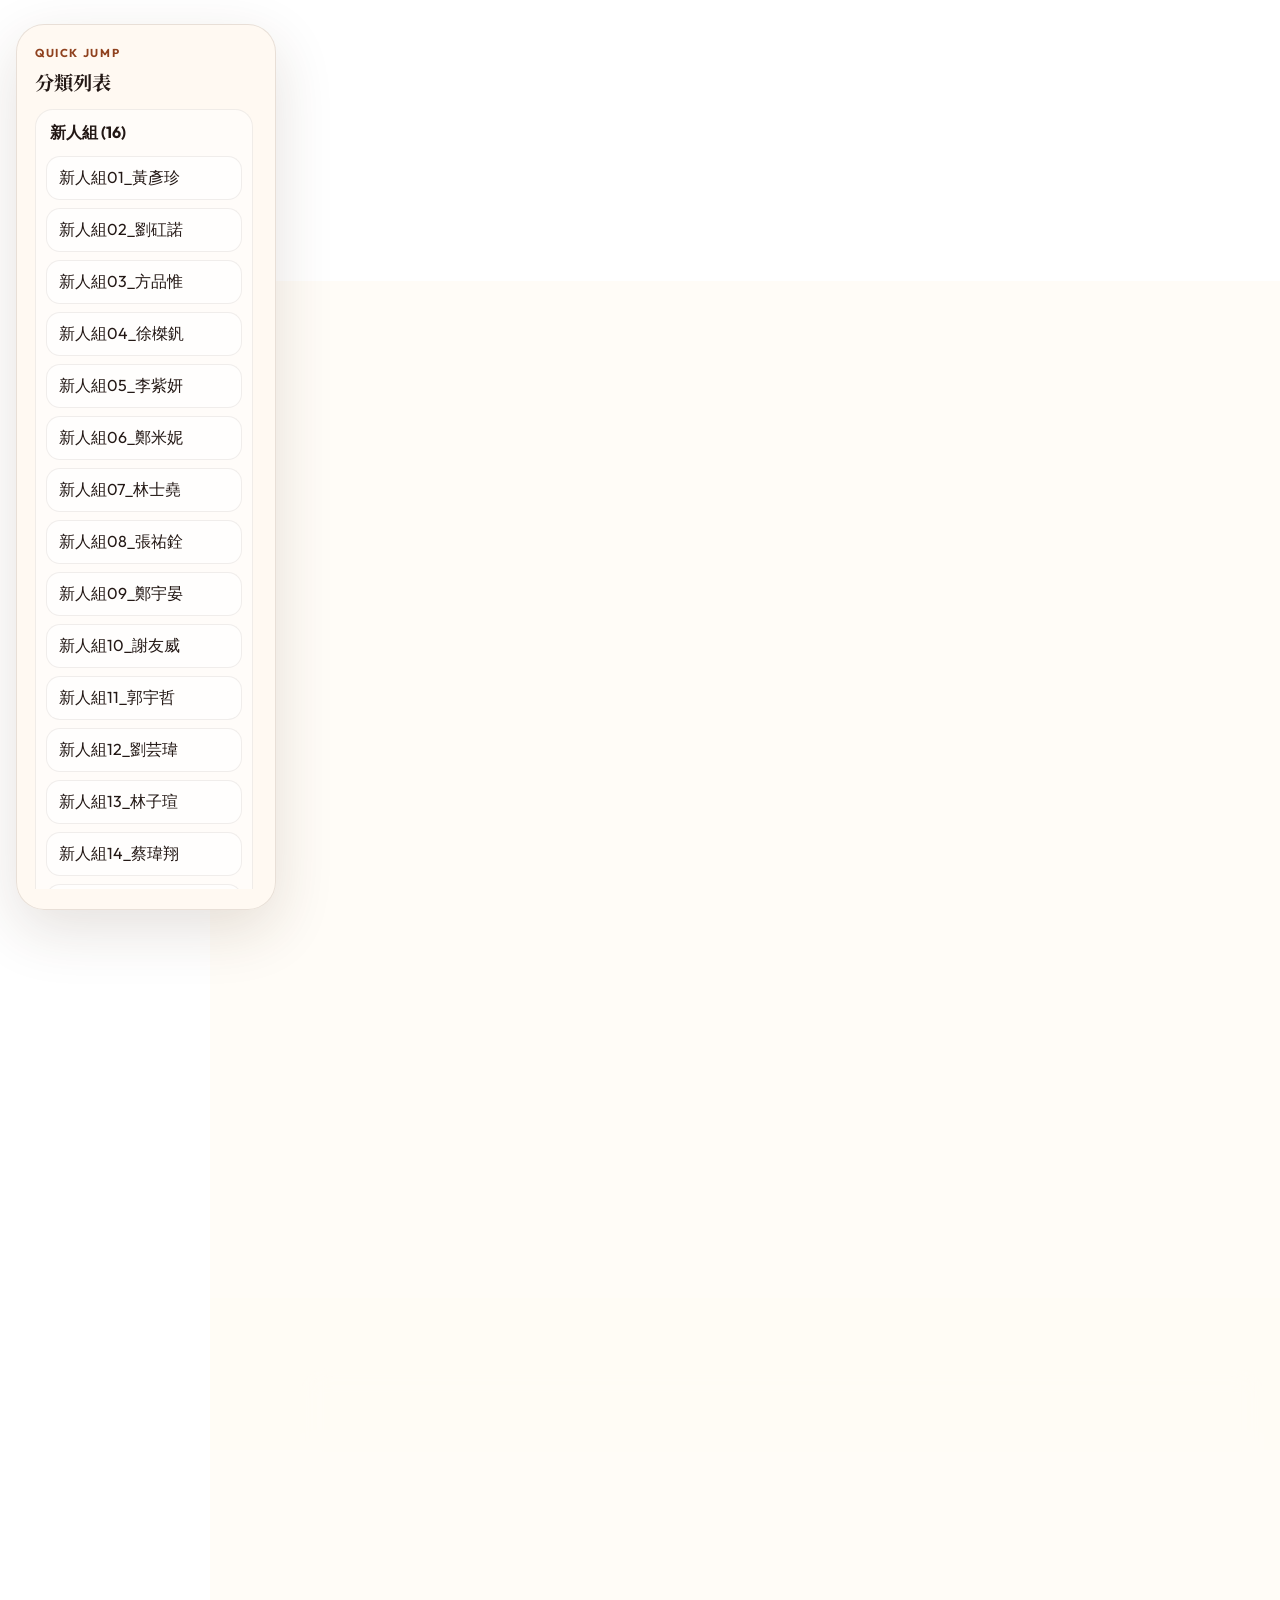
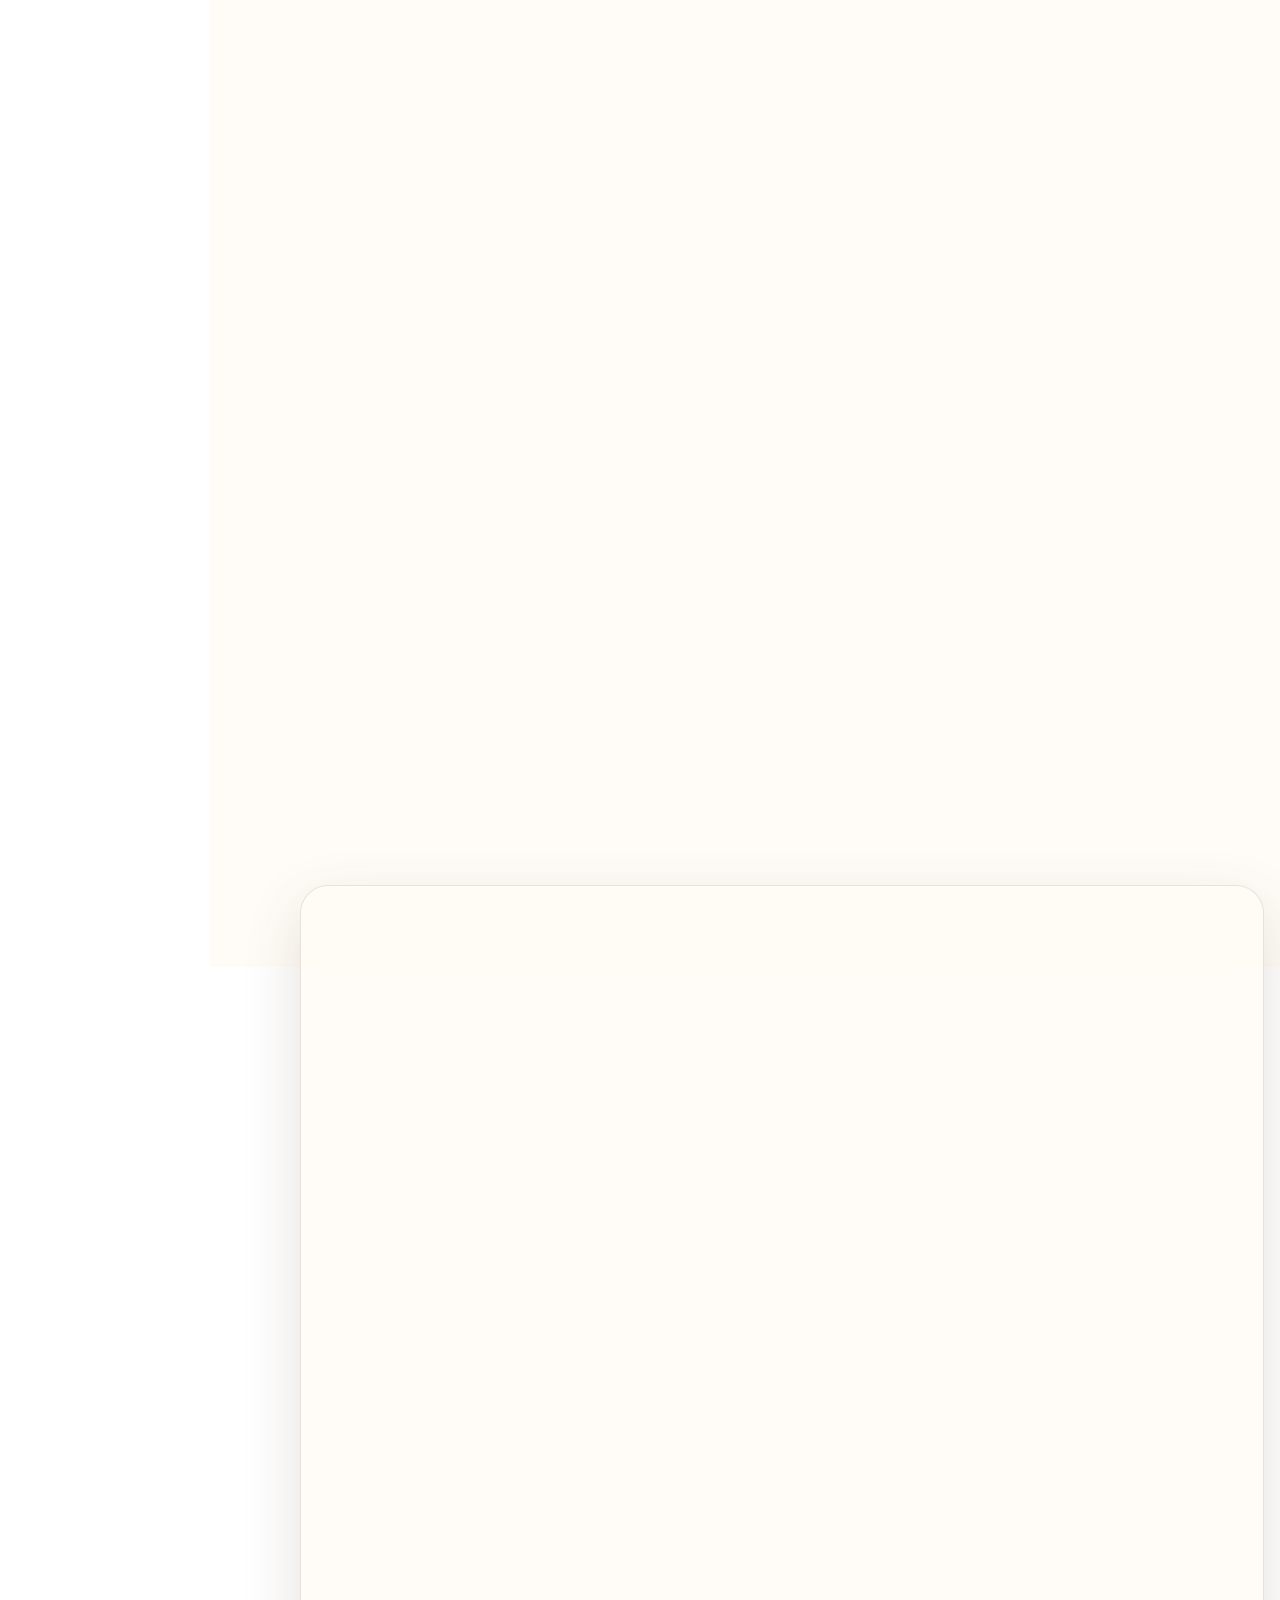
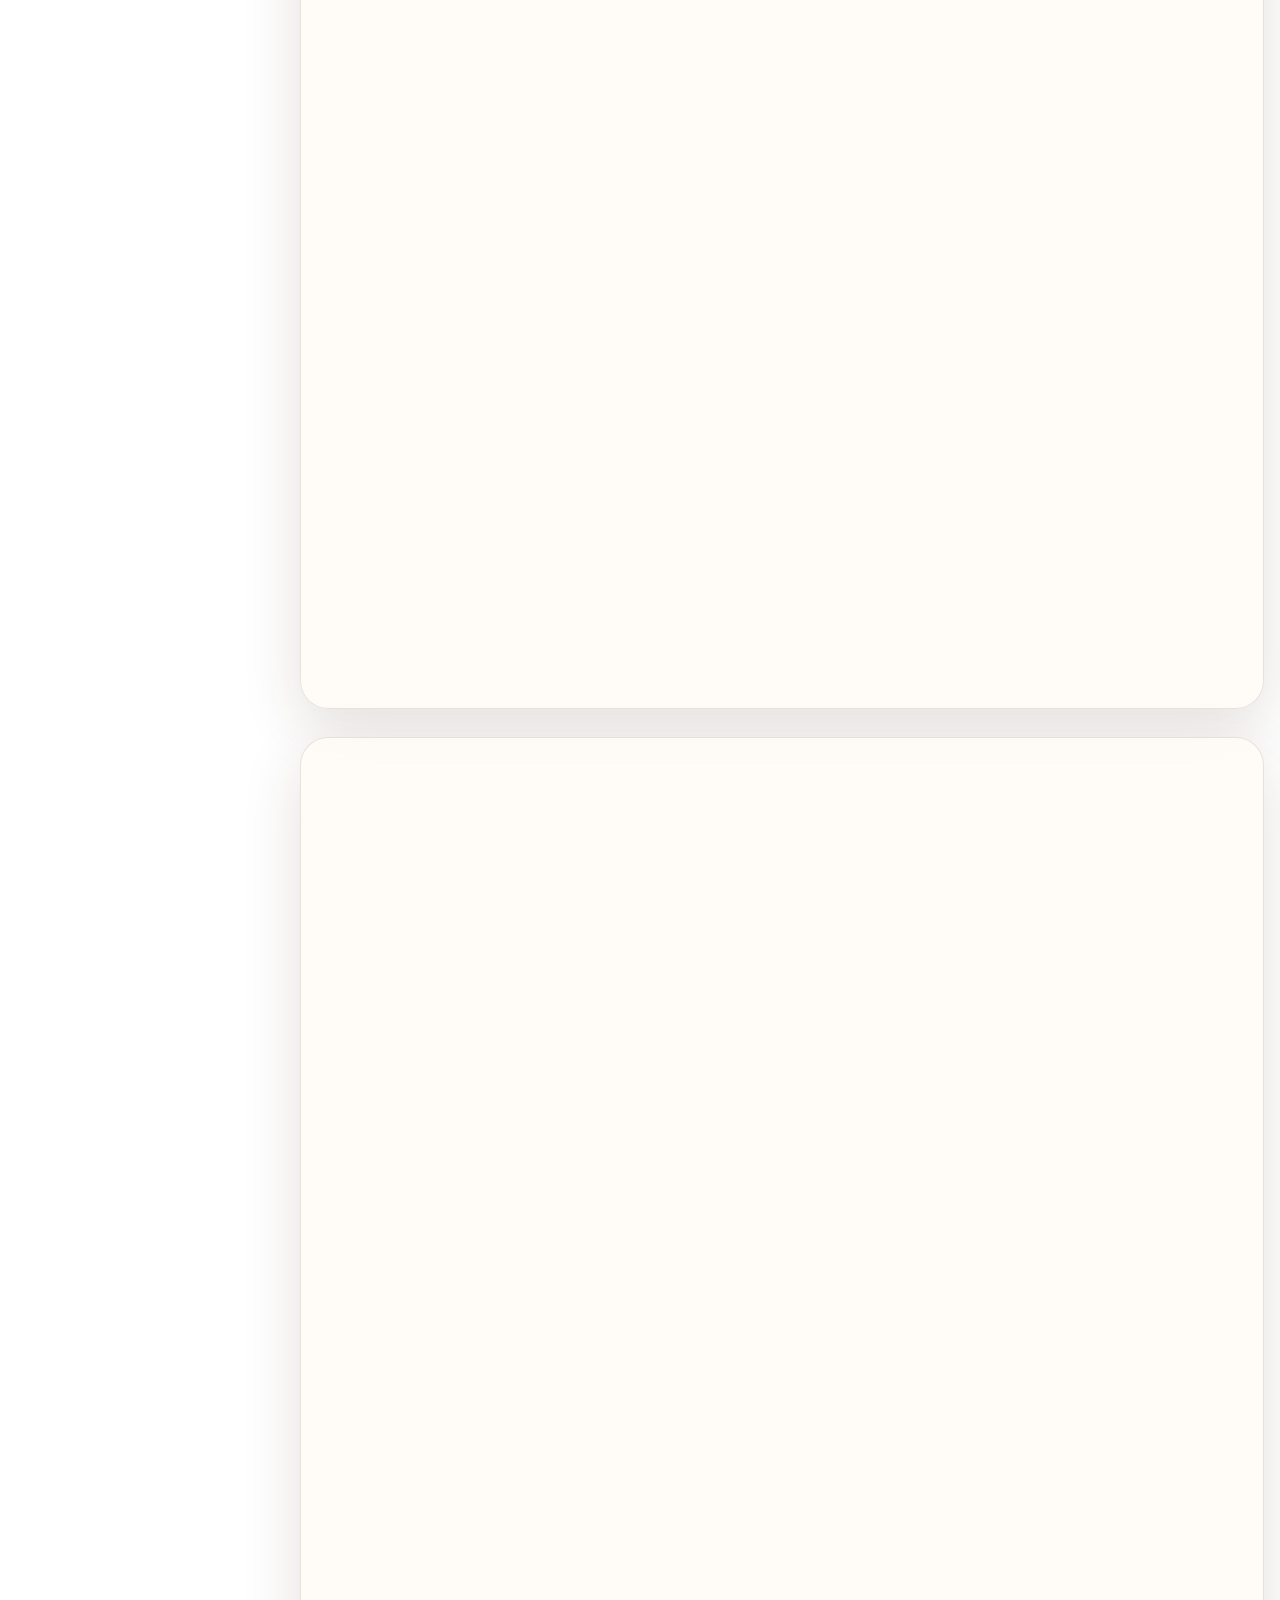
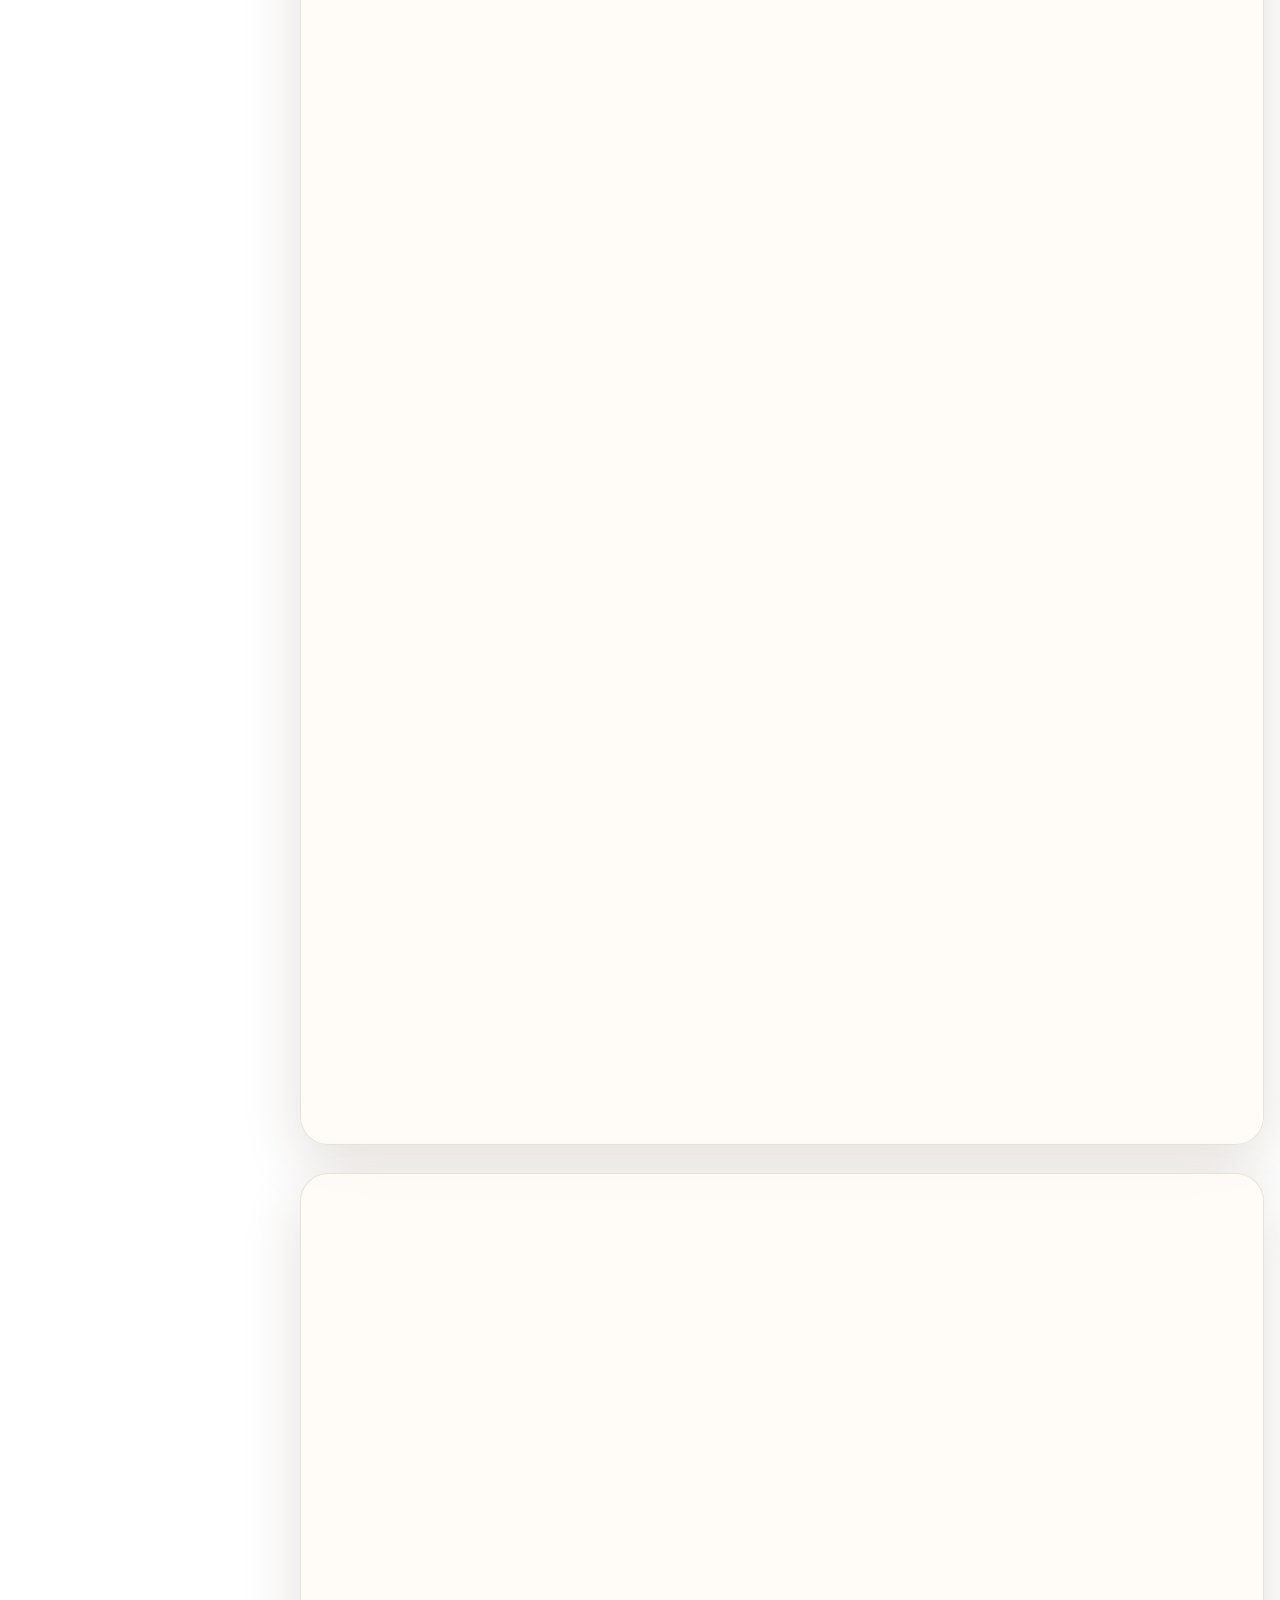
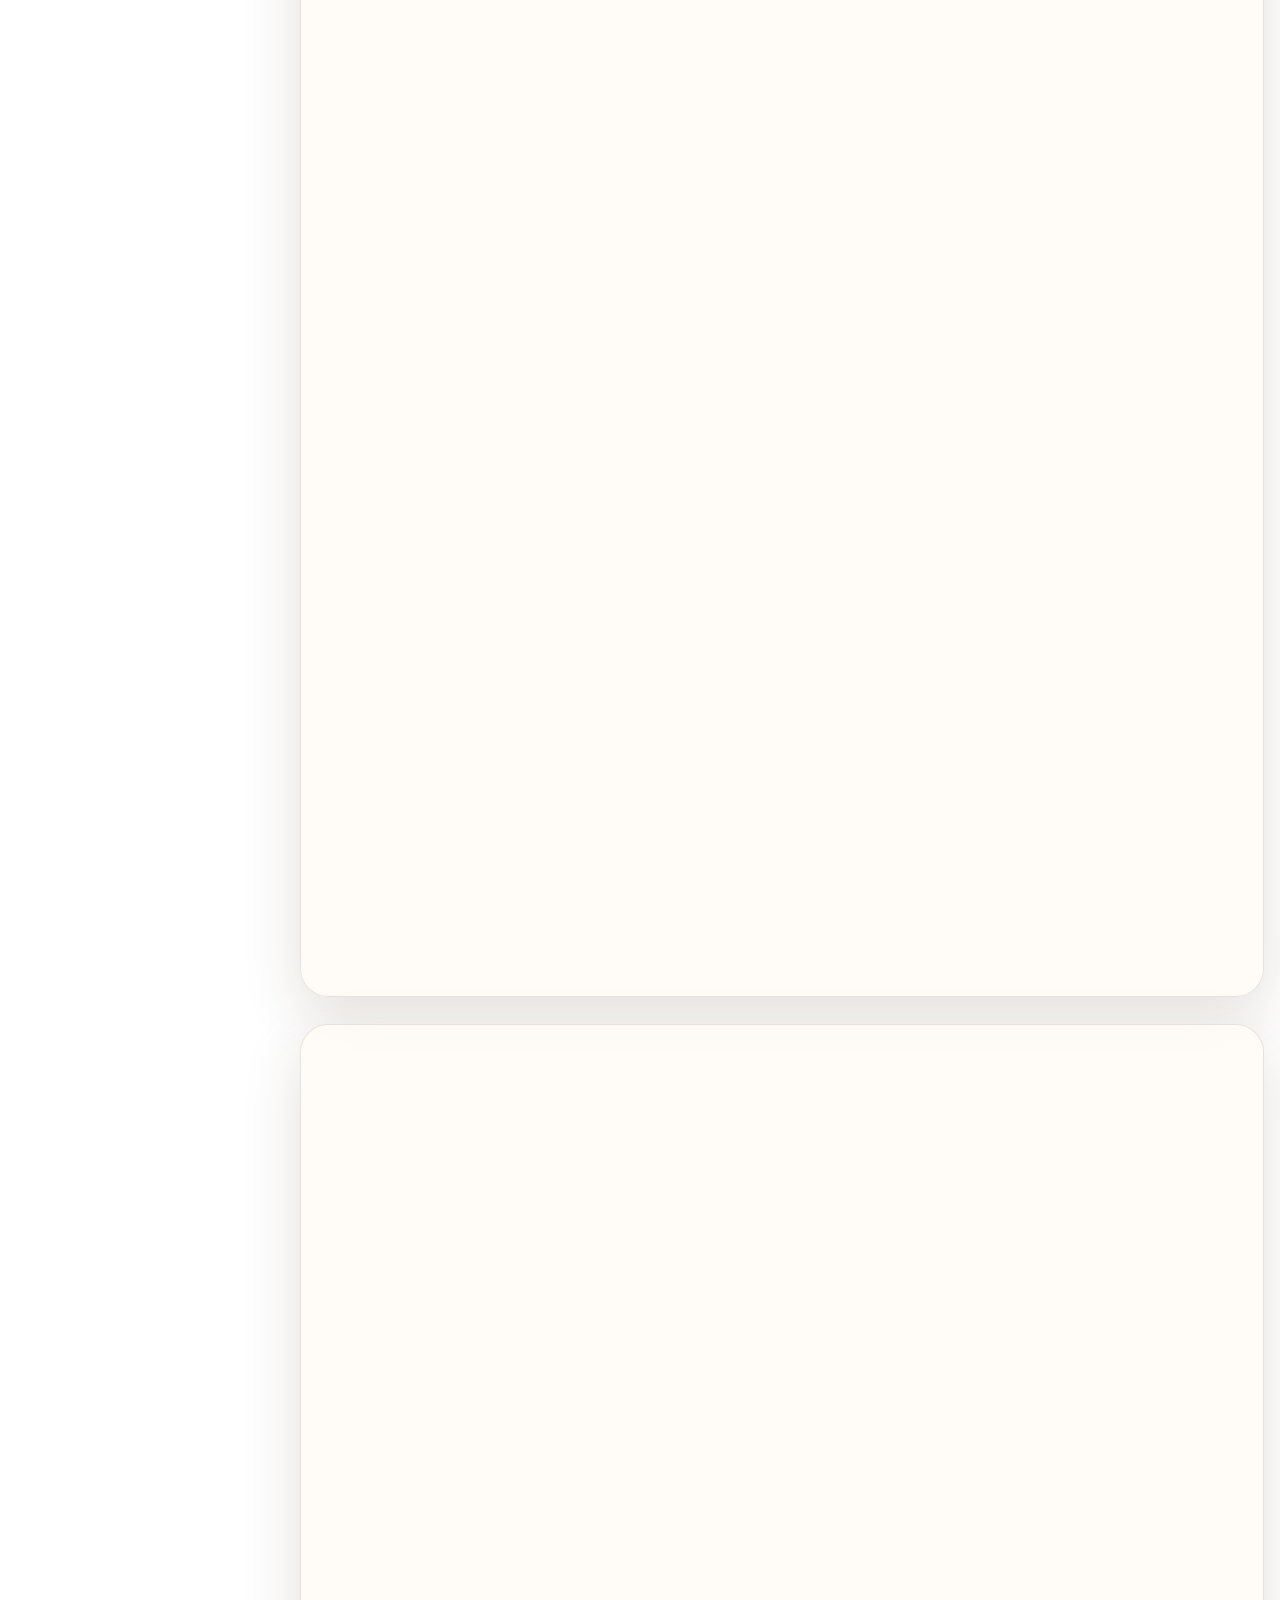
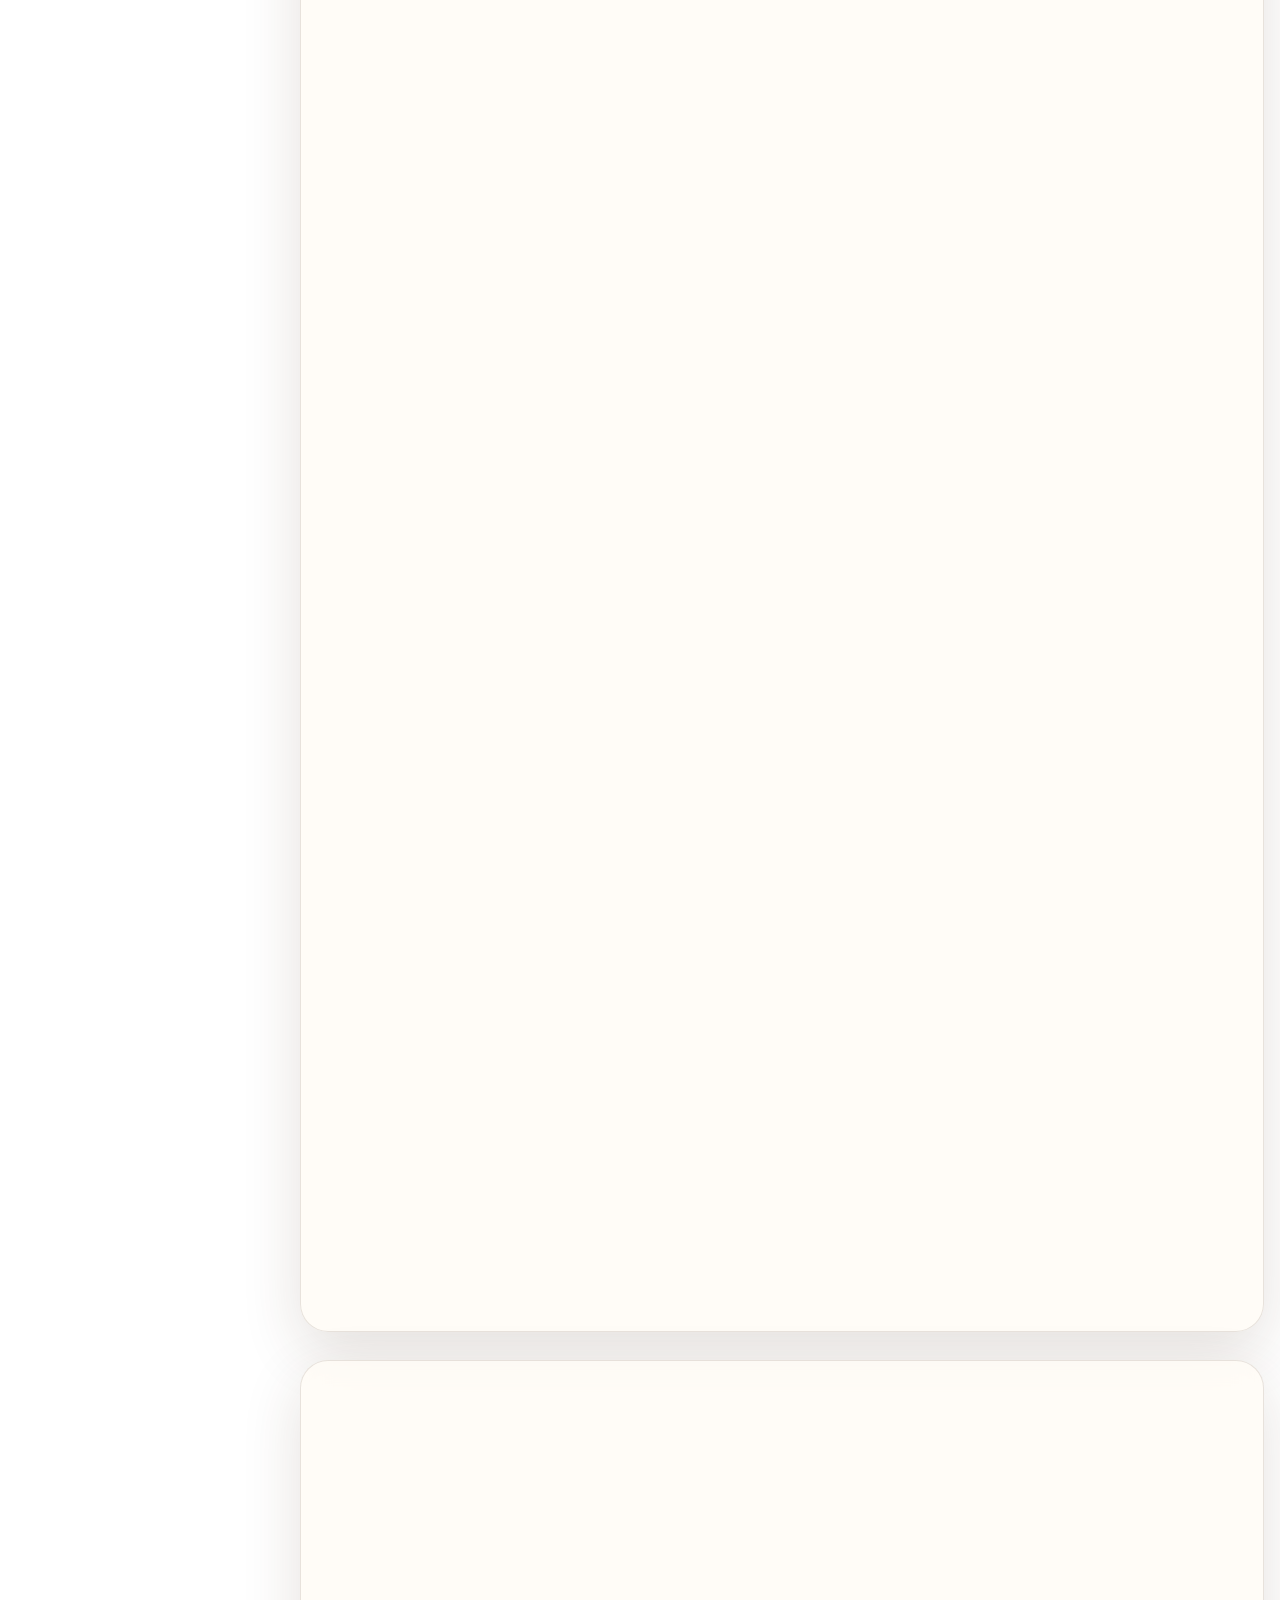
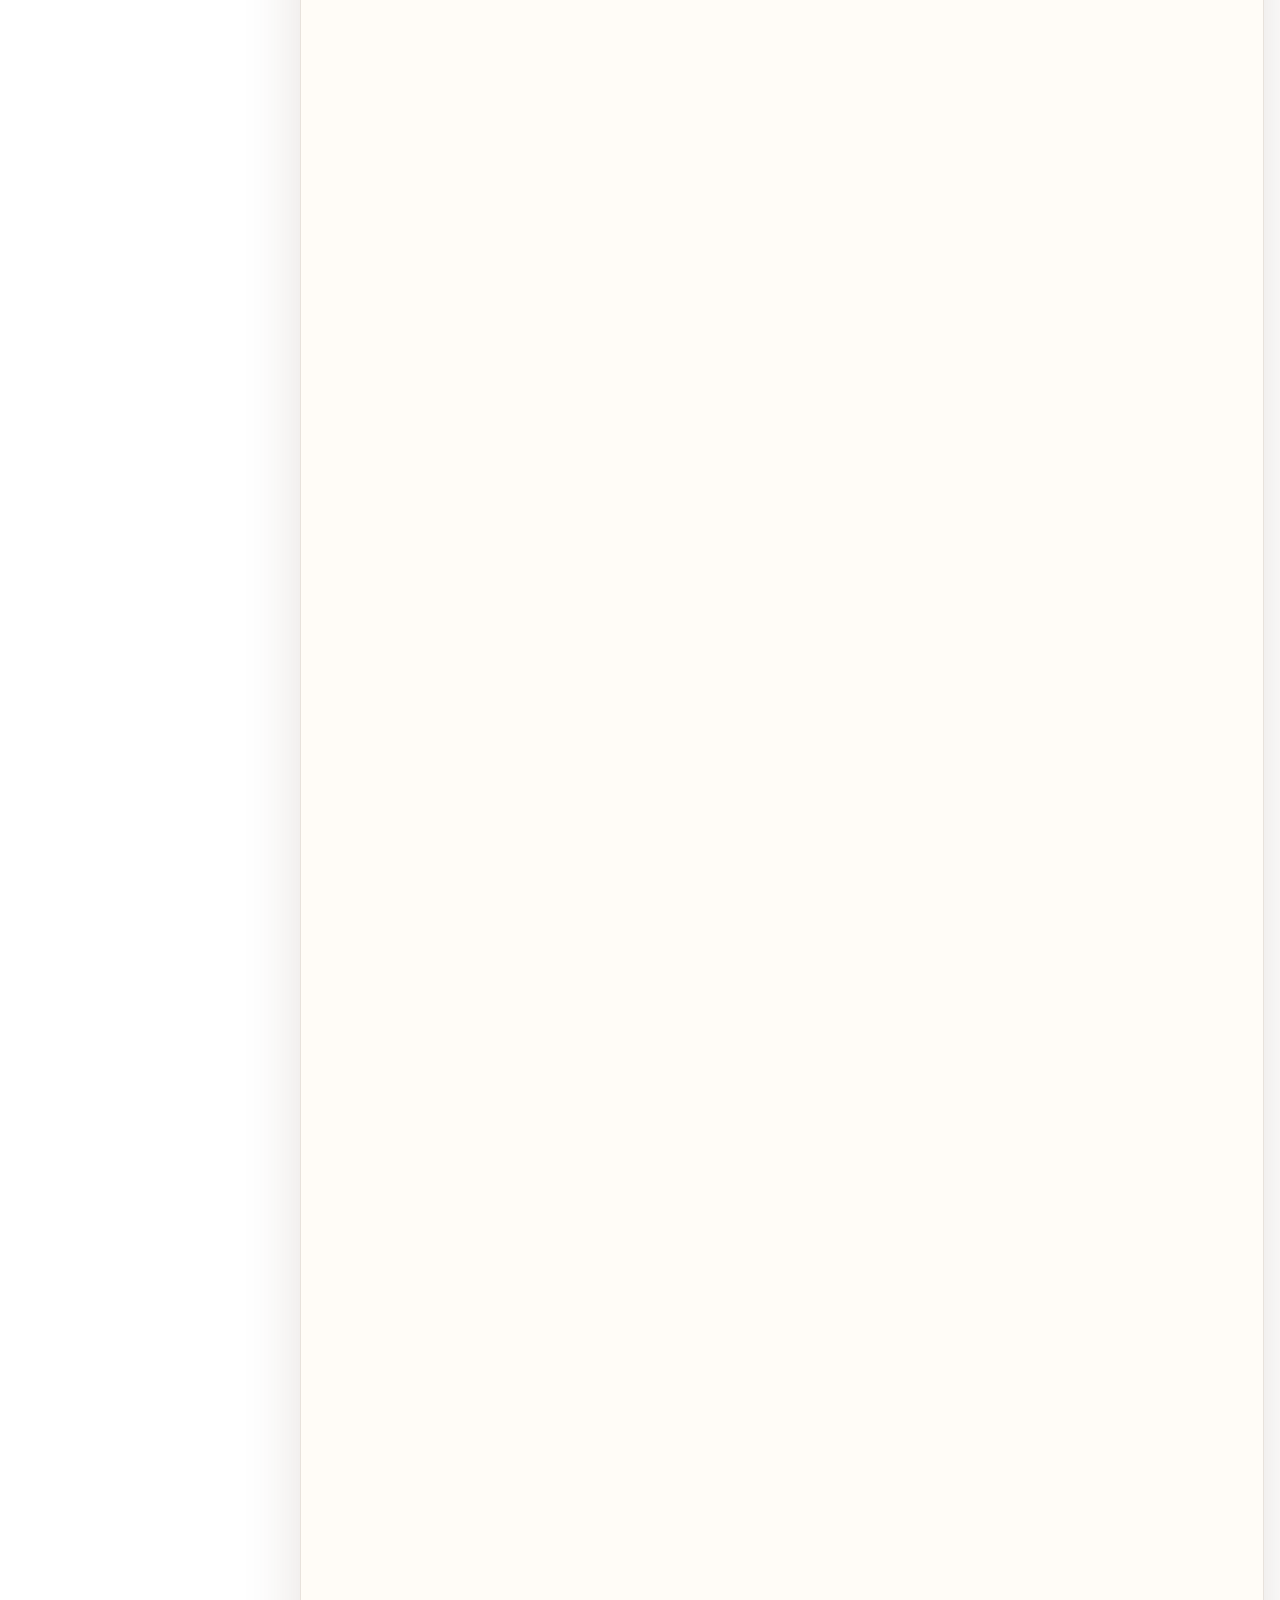
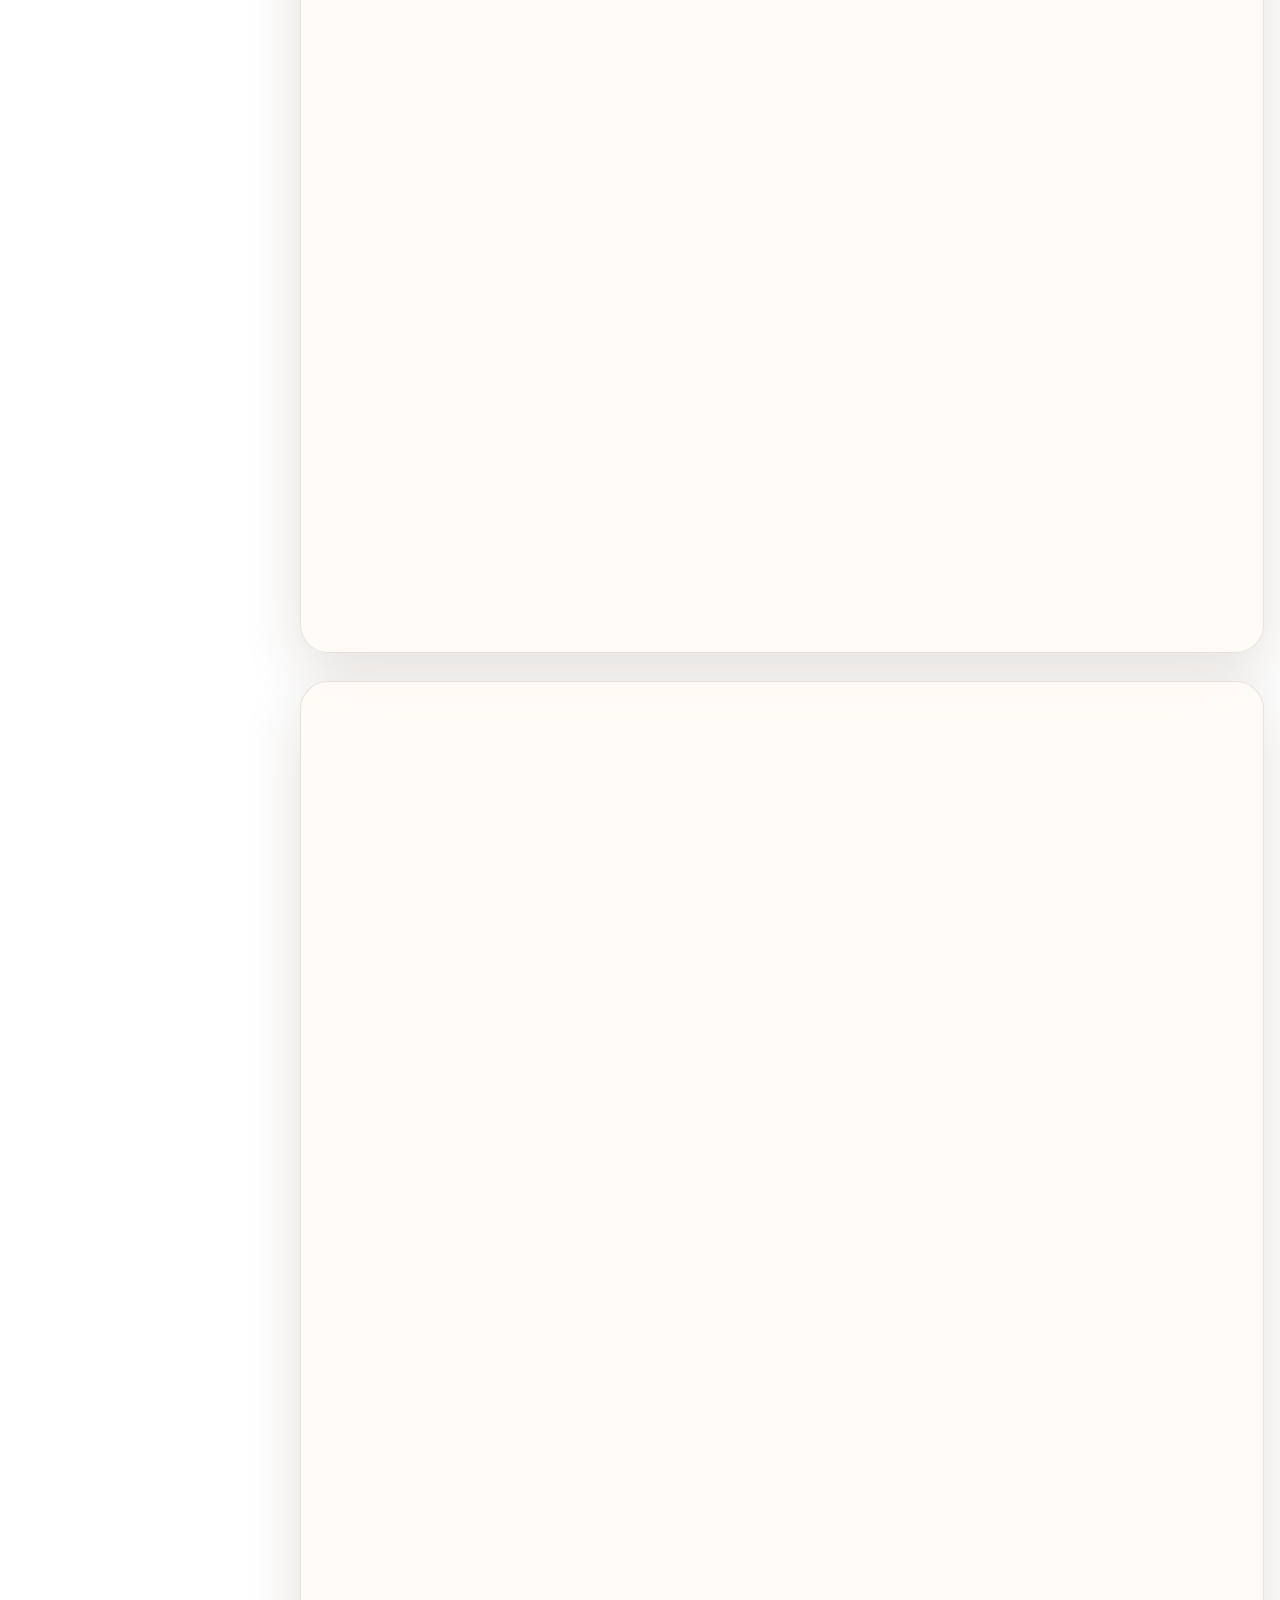
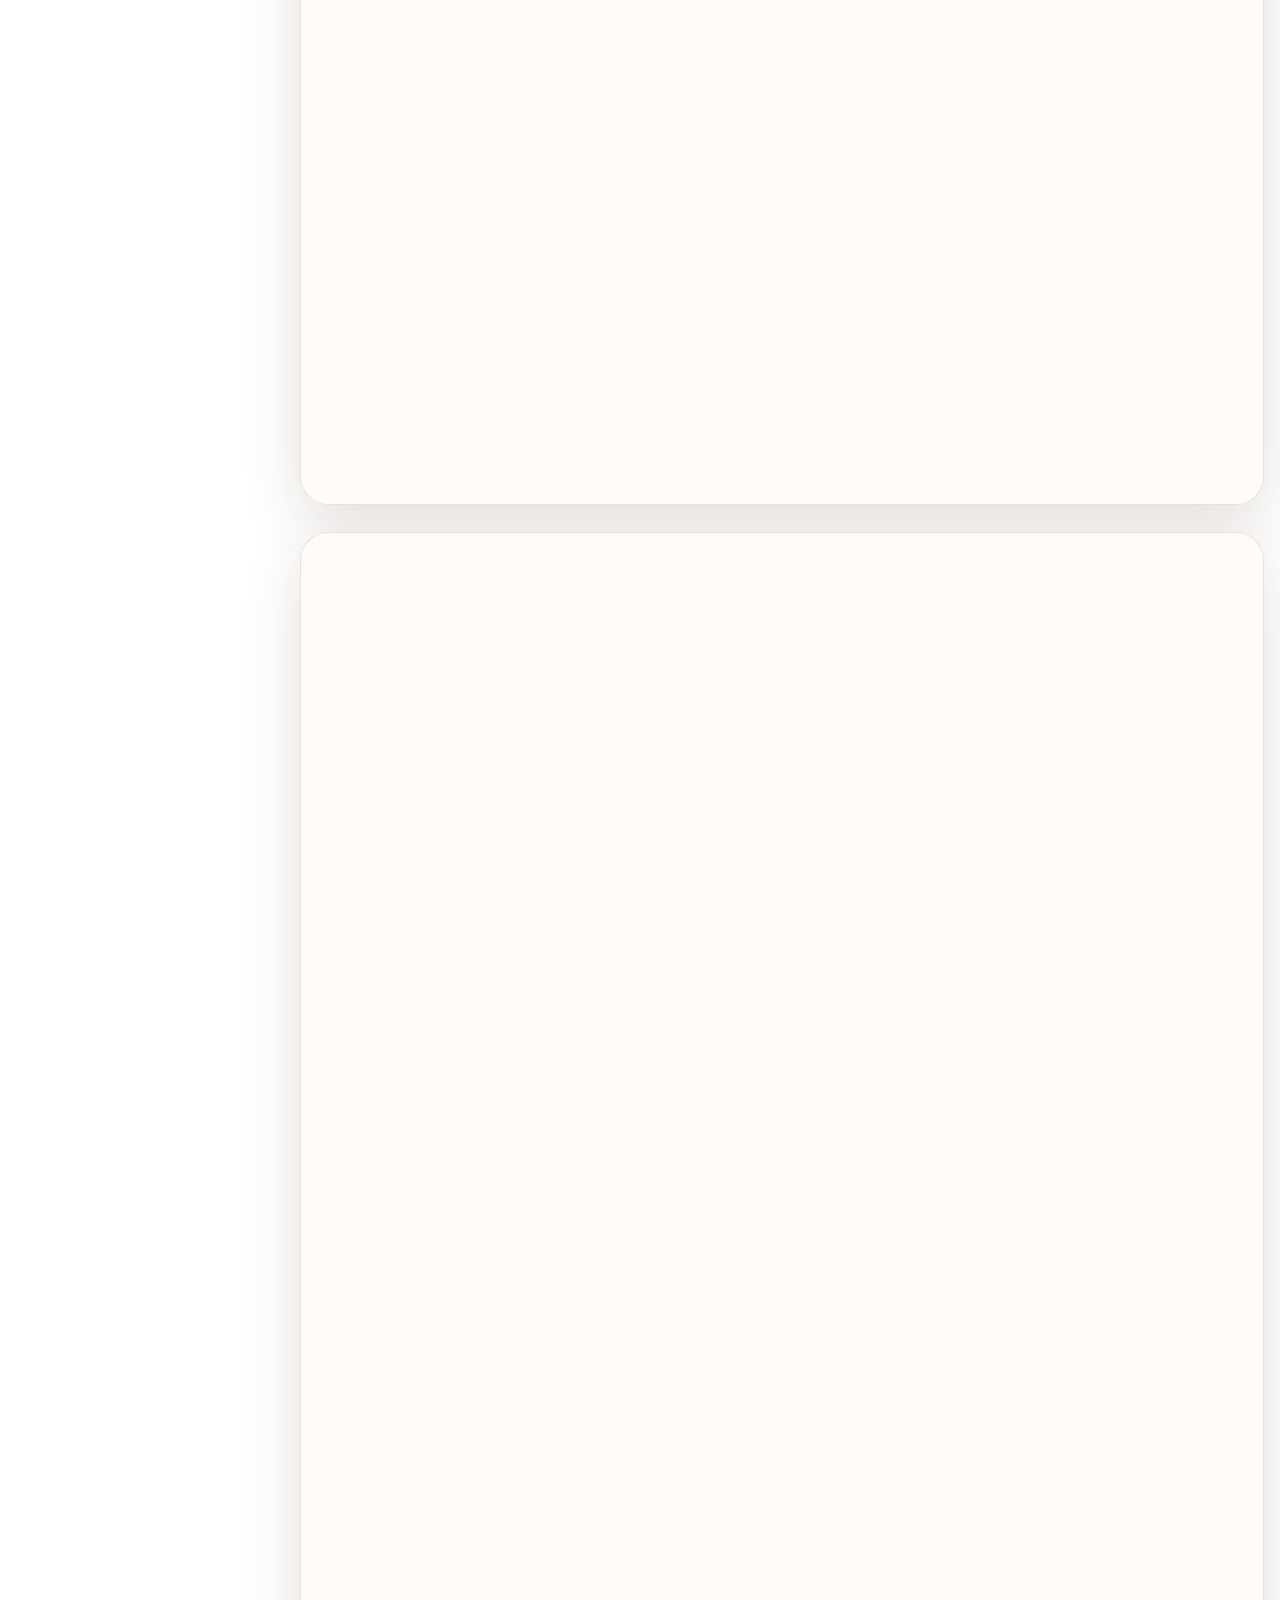
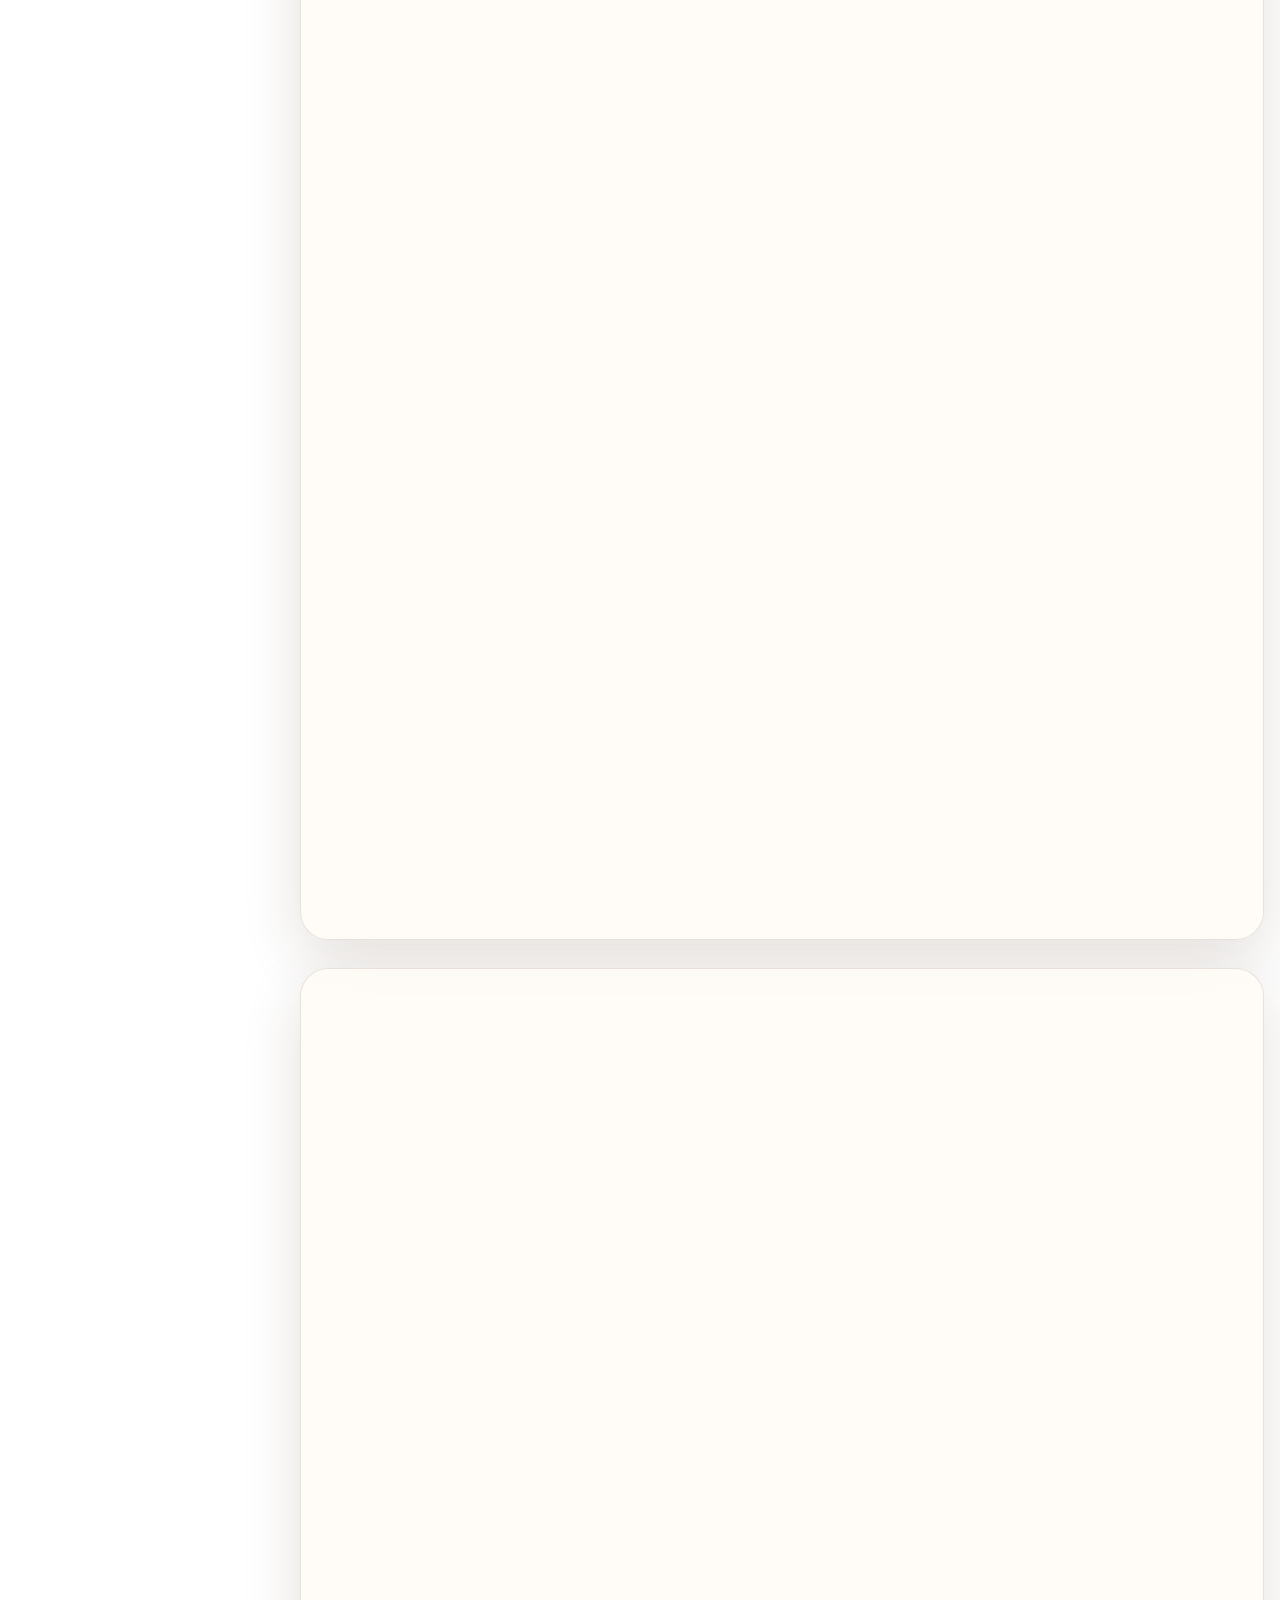
<file: index.html>
<!doctype html>
<html lang="zh-Hant">
  <head>
    <meta charset="UTF-8" />
    <meta name="viewport" content="width=device-width, initial-scale=1.0" />
    <title>南區小火照片 by.許晉豪</title>
    <link rel="preconnect" href="https://fonts.googleapis.com" />
    <link rel="preconnect" href="https://fonts.gstatic.com" crossorigin />
    <link
      href="https://fonts.googleapis.com/css2?family=Noto+Serif+TC:wght@500;700&family=Outfit:wght@300;400;600;700&display=swap"
      rel="stylesheet"
    />
    <link rel="stylesheet" href="./public/styles.css?v=20260425n" />
  </head>
  <body>
    <div class="page-shell">
      <aside class="side-nav" aria-label="照片分類導覽">
        <details class="side-nav-panel" open>
          <summary class="side-nav-summary">
            <div>
              <p class="side-nav-eyebrow">Quick Jump</p>
              <h2 class="side-nav-title">分類列表</h2>
            </div>
            <span class="side-nav-summary-icon" aria-hidden="true"></span>
          </summary>
          <nav id="category-nav" class="category-nav"></nav>
        </details>
      </aside>

      <div class="content-shell">
        <header class="hero">
          <div class="hero-copy">
            <p class="eyebrow">Photo Gallery</p>
            <h1 id="gallery-title">南區小火照片 by.許晉豪</h1>
            <p class="hero-text" id="gallery-summary">正在載入照片分類...</p>
            <a
              class="social-link"
              href="https://www.instagram.com/pro_spihao1239/"
              target="_blank"
              rel="noreferrer"
              aria-label="Instagram @pro_spihao1239"
            >
              <span class="social-link-icon" aria-hidden="true">
                <svg viewBox="0 0 24 24" role="img" focusable="false">
                  <path
                    d="M7.75 2h8.5A5.75 5.75 0 0 1 22 7.75v8.5A5.75 5.75 0 0 1 16.25 22h-8.5A5.75 5.75 0 0 1 2 16.25v-8.5A5.75 5.75 0 0 1 7.75 2Zm0 1.75A4 4 0 0 0 3.75 7.75v8.5a4 4 0 0 0 4 4h8.5a4 4 0 0 0 4-4v-8.5a4 4 0 0 0-4-4h-8.5Zm8.9 1.35a1.1 1.1 0 1 1 0 2.2 1.1 1.1 0 0 1 0-2.2ZM12 7a5 5 0 1 1 0 10 5 5 0 0 1 0-10Zm0 1.75A3.25 3.25 0 1 0 12 15.25 3.25 3.25 0 0 0 12 8.75Z"
                    fill="currentColor"
                  />
                </svg>
              </span>
              <span class="social-link-label">@pro_spihao1239</span>
            </a>
          </div>
        </header>
        <main id="gallery-root" class="gallery-root" aria-live="polite"></main>
      </div>
    </div>

    <template id="category-template">
      <section class="category-section">
        <div class="category-header">
          <div>
            <h2 class="category-title"></h2>
            <p class="category-count"></p>
          </div>
        </div>
        <div class="photo-grid"></div>
        <p class="category-empty" hidden>目前尚未放入照片。</p>
      </section>
    </template>

    <template id="card-template">
      <article class="photo-card">
        <button class="photo-button" type="button">
          <img class="photo-image" alt="" loading="lazy" />
        </button>
        <div class="photo-meta">
          <p class="photo-name"></p>
          <div class="photo-actions">
            <a class="action-button" data-role="download" download>下載</a>
            <button class="action-button secondary" type="button" data-role="share">分享</button>
          </div>
        </div>
      </article>
    </template>

    <dialog id="lightbox" class="lightbox">
      <form method="dialog" class="lightbox-panel">
        <button class="lightbox-close" type="submit" aria-label="關閉">×</button>
        <button id="lightbox-prev" class="lightbox-nav lightbox-nav-prev" type="button" aria-label="上一張">‹</button>
        <button id="lightbox-next" class="lightbox-nav lightbox-nav-next" type="button" aria-label="下一張">›</button>
        <img id="lightbox-image" class="lightbox-image" alt="" />
        <div class="lightbox-footer">
          <div>
            <p id="lightbox-title" class="lightbox-title"></p>
            <p id="lightbox-category" class="lightbox-subtitle"></p>
          </div>
          <div class="photo-actions">
            <a id="lightbox-download" class="action-button" download>下載</a>
            <button id="lightbox-share" class="action-button secondary" type="button">分享</button>
          </div>
        </div>
      </form>
    </dialog>

    <button id="scroll-to-top" class="scroll-to-top-button" type="button" aria-label="移動到最上方">
      ↑
    </button>

    <script src="./gallery-data.js?v=20260425n"></script>
    <script type="module" src="./public/app.js?v=20260425n"></script>
  </body>
</html>
</file>
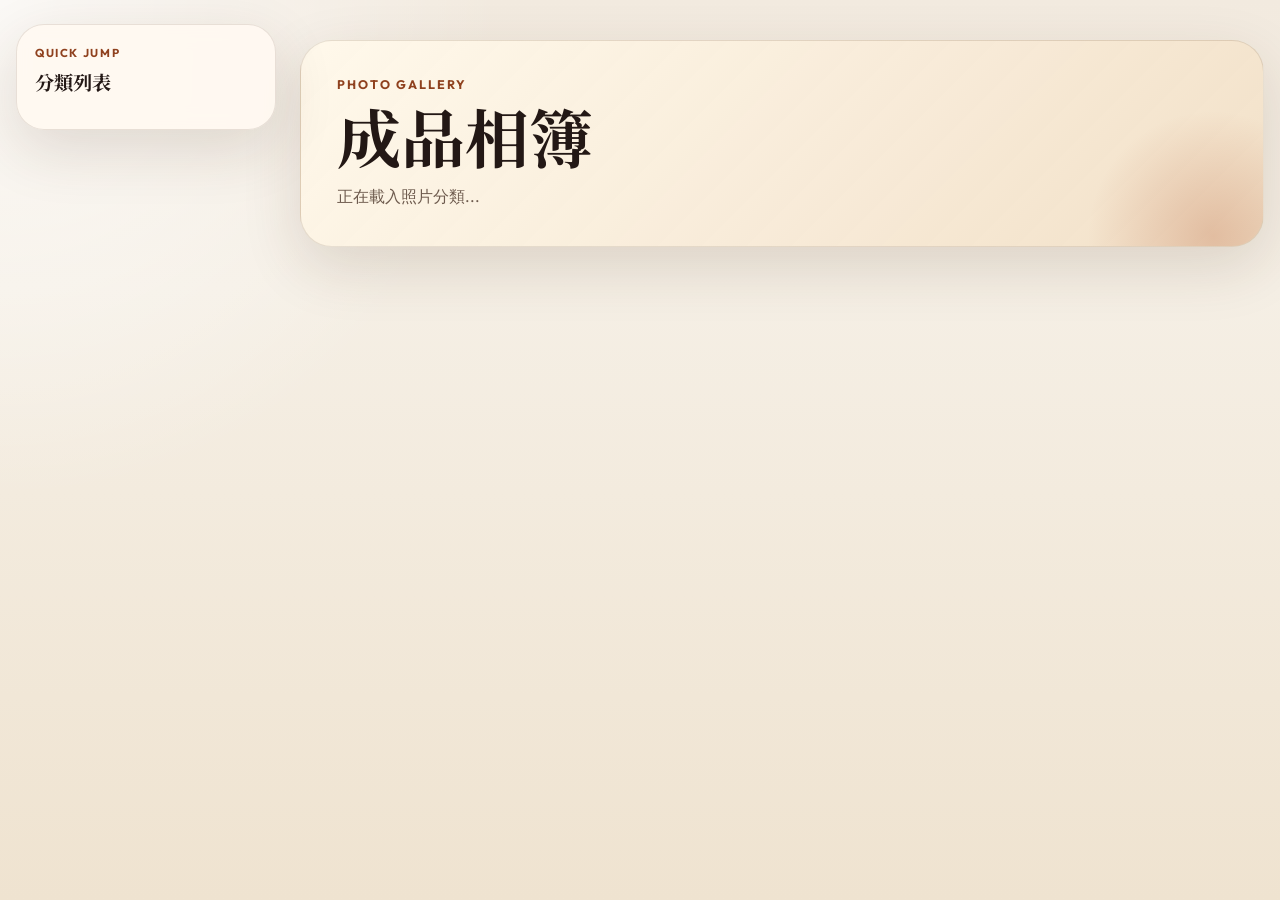
<file: public/index.html>
<!doctype html>
<html lang="zh-Hant">
  <head>
    <meta charset="UTF-8" />
    <meta name="viewport" content="width=device-width, initial-scale=1.0" />
    <title>成品相簿</title>
    <link rel="preconnect" href="https://fonts.googleapis.com" />
    <link rel="preconnect" href="https://fonts.gstatic.com" crossorigin />
    <link
      href="https://fonts.googleapis.com/css2?family=Noto+Serif+TC:wght@500;700&family=Outfit:wght@300;400;600;700&display=swap"
      rel="stylesheet"
    />
    <link rel="stylesheet" href="./styles.css?v=20260425b" />
  </head>
  <body>
    <div class="page-shell">
      <aside class="side-nav" aria-label="照片分類導覽">
        <div class="side-nav-panel">
          <p class="side-nav-eyebrow">Quick Jump</p>
          <h2 class="side-nav-title">分類列表</h2>
          <nav id="category-nav" class="category-nav"></nav>
        </div>
      </aside>

      <div class="content-shell">
        <header class="hero">
          <div class="hero-copy">
            <p class="eyebrow">Photo Gallery</p>
            <h1 id="gallery-title">成品相簿</h1>
            <p class="hero-text" id="gallery-summary">正在載入照片分類...</p>
          </div>
        </header>
        <main id="gallery-root" class="gallery-root" aria-live="polite"></main>
      </div>
    </div>

    <template id="category-template">
      <section class="category-section">
        <div class="category-header">
          <div>
            <h2 class="category-title"></h2>
            <p class="category-count"></p>
          </div>
        </div>
        <div class="photo-grid"></div>
        <p class="category-empty" hidden>目前尚未放入照片。</p>
      </section>
    </template>

    <template id="card-template">
      <article class="photo-card">
        <button class="photo-button" type="button">
          <img class="photo-image" alt="" loading="lazy" />
        </button>
        <div class="photo-meta">
          <p class="photo-name"></p>
          <div class="photo-actions">
            <a class="action-button" data-role="download" download>下載</a>
            <button class="action-button secondary" type="button" data-role="share">分享</button>
          </div>
        </div>
      </article>
    </template>

    <dialog id="lightbox" class="lightbox">
      <form method="dialog" class="lightbox-panel">
        <button class="lightbox-close" type="submit" aria-label="關閉">×</button>
        <img id="lightbox-image" class="lightbox-image" alt="" />
        <div class="lightbox-footer">
          <div>
            <p id="lightbox-title" class="lightbox-title"></p>
            <p id="lightbox-category" class="lightbox-subtitle"></p>
          </div>
          <div class="photo-actions">
            <a id="lightbox-download" class="action-button" download>下載</a>
            <button id="lightbox-share" class="action-button secondary" type="button">分享</button>
          </div>
        </div>
      </form>
    </dialog>

    <script type="module" src="./app.js?v=20260425b"></script>
  </body>
</html>
</file>
<file: public/styles.css>
:root {
  color-scheme: light;
  --bg: #f5efe5;
  --bg-accent: #e7d8bf;
  --card: rgba(255, 251, 245, 0.78);
  --card-strong: #fff9f1;
  --text: #231815;
  --muted: #6e5b4e;
  --line: rgba(64, 42, 26, 0.12);
  --accent: #b55d34;
  --accent-strong: #8f411e;
  --shadow: 0 20px 60px rgba(72, 41, 20, 0.14);
}

html,
body {
  max-width: 100%;
  overflow-x: clip;
}

* {
  box-sizing: border-box;
}

body {
  margin: 0;
  min-height: 100vh;
  font-family: "Outfit", sans-serif;
  color: var(--text);
  scroll-behavior: smooth;
  overflow-x: hidden;
  background:
    radial-gradient(circle at top left, rgba(255, 255, 255, 0.72), transparent 32%),
    linear-gradient(180deg, #f2eadf 0%, var(--bg) 32%, #efe3d0 100%);
}

img {
  display: block;
  max-width: 100%;
}

button,
a {
  font: inherit;
}

.page-shell {
  width: min(1380px, calc(100vw - 32px));
  margin: 0 auto;
  padding: 40px 0 64px;
  display: grid;
  grid-template-columns: 260px minmax(0, 1fr);
  gap: 24px;
  align-items: start;
}

.content-shell {
  min-width: 0;
  width: 100%;
}

.side-nav {
  position: sticky;
  top: 24px;
}

@media (min-width: 721px) {
  .page-shell {
    display: block;
    position: relative;
  }

  .side-nav {
    position: fixed;
    top: 24px;
    left: max(16px, calc((100vw - min(1380px, calc(100vw - 32px))) / 2));
    width: 260px;
    z-index: 30;
  }

  .content-shell {
    width: calc(100% - 284px);
    margin-left: auto;
  }
}

.side-nav-panel {
  padding: 20px 18px;
  border: 1px solid var(--line);
  border-radius: 28px;
  background: rgba(255, 249, 241, 0.92);
  box-shadow: var(--shadow);
  backdrop-filter: blur(10px);
}

.side-nav-summary {
  display: flex;
  align-items: center;
  justify-content: space-between;
  gap: 12px;
  cursor: default;
  list-style: none;
}

.side-nav-summary::-webkit-details-marker {
  display: none;
}

.side-nav-summary-icon {
  display: none;
}

.side-nav-summary-icon::before,
.side-nav-summary-icon::after {
  content: "";
  display: block;
  width: 16px;
  height: 2px;
  border-radius: 999px;
  background: var(--accent-strong);
  transition: transform 180ms ease;
}

.side-nav-summary-icon::after {
  margin-top: 5px;
}

.side-nav-eyebrow {
  margin: 0 0 8px;
  letter-spacing: 0.14em;
  text-transform: uppercase;
  color: var(--accent-strong);
  font-size: 0.72rem;
  font-weight: 700;
}

.side-nav-title {
  margin: 0 0 14px;
  font-family: "Noto Serif TC", serif;
  font-size: 1.2rem;
}

.category-nav {
  display: grid;
  gap: 8px;
  max-height: calc(100vh - 120px);
  overflow: auto;
  padding-right: 4px;
}

.nav-group {
  border: 1px solid rgba(64, 42, 26, 0.08);
  border-radius: 18px;
  background: rgba(255, 255, 255, 0.58);
  overflow: hidden;
}

.nav-group-summary {
  cursor: pointer;
  list-style: none;
  padding: 12px 14px;
  font-weight: 700;
}

.nav-group-summary::-webkit-details-marker {
  display: none;
}

.nav-group-links {
  display: grid;
  gap: 8px;
  padding: 0 10px 10px;
}

.category-nav-link {
  display: block;
  padding: 10px 12px;
  border-radius: 14px;
  color: var(--text);
  text-decoration: none;
  background: rgba(255, 255, 255, 0.68);
  border: 1px solid rgba(64, 42, 26, 0.08);
  transition:
    transform 160ms ease,
    background 160ms ease,
    border-color 160ms ease;
}

.category-nav-link:hover,
.category-nav-link:focus-visible {
  transform: translateX(3px);
  background: rgba(247, 231, 208, 0.96);
  border-color: rgba(143, 65, 30, 0.18);
}

.hero {
  position: relative;
  overflow: hidden;
  padding: 36px;
  border: 1px solid var(--line);
  border-radius: 32px;
  background:
    linear-gradient(135deg, rgba(255, 248, 235, 0.96), rgba(240, 221, 194, 0.86)),
    var(--card-strong);
  box-shadow: var(--shadow);
}

.hero::after {
  content: "";
  position: absolute;
  inset: auto -80px -120px auto;
  width: 260px;
  height: 260px;
  border-radius: 50%;
  background: radial-gradient(circle, rgba(181, 93, 52, 0.28), transparent 68%);
}

.eyebrow {
  margin: 0 0 10px;
  letter-spacing: 0.16em;
  text-transform: uppercase;
  color: var(--accent-strong);
  font-size: 0.78rem;
  font-weight: 700;
}

h1,
.category-title,
.lightbox-title {
  font-family: "Noto Serif TC", serif;
}

h1 {
  margin: 0;
  font-size: clamp(2.2rem, 5vw, 4rem);
  line-height: 1.05;
}

.hero-text,
.category-count,
.lightbox-subtitle {
  color: var(--muted);
}

.hero-text {
  width: min(720px, 100%);
  margin: 14px 0 0;
  font-size: 1rem;
  line-height: 1.7;
}

.social-link {
  display: inline-flex;
  align-items: center;
  gap: 10px;
  margin-top: 18px;
  padding: 10px 14px;
  border-radius: 999px;
  border: 1px solid rgba(143, 65, 30, 0.14);
  background: rgba(255, 255, 255, 0.72);
  color: var(--accent-strong);
  text-decoration: none;
  box-shadow: 0 10px 24px rgba(72, 41, 20, 0.08);
  transition:
    transform 160ms ease,
    background 160ms ease,
    border-color 160ms ease;
}

.social-link:hover,
.social-link:focus-visible {
  transform: translateY(-1px);
  background: rgba(255, 244, 235, 0.98);
  border-color: rgba(143, 65, 30, 0.22);
}

.social-link-icon {
  display: inline-flex;
  align-items: center;
  justify-content: center;
  width: 32px;
  height: 32px;
  border-radius: 999px;
  background: linear-gradient(135deg, rgba(245, 127, 97, 0.18), rgba(181, 93, 52, 0.16));
}

.social-link-icon svg {
  width: 18px;
  height: 18px;
}

.social-link-label {
  font-weight: 700;
  letter-spacing: 0.01em;
}

.gallery-root {
  margin-top: 32px;
  display: grid;
  gap: 28px;
  min-width: 0;
}

.category-section {
  padding: 28px;
  border-radius: 28px;
  border: 1px solid var(--line);
  background: var(--card);
  backdrop-filter: blur(14px);
  box-shadow: var(--shadow);
  content-visibility: auto;
  contain-intrinsic-size: 960px;
  scroll-margin-top: 24px;
  min-width: 0;
  width: 100%;
}

.category-header {
  display: flex;
  justify-content: space-between;
  gap: 12px;
  align-items: end;
  margin-bottom: 22px;
  flex-wrap: wrap;
}

.category-header > div:first-child {
  min-width: 0;
}

.category-title,
.category-count,
.photo-name,
.lightbox-title,
.lightbox-subtitle {
  margin: 0;
}

.category-title {
  font-size: clamp(1.5rem, 2vw, 2rem);
}

.photo-grid {
  display: grid;
  grid-template-columns: repeat(auto-fit, minmax(220px, 1fr));
  gap: 18px;
  min-width: 0;
}

.category-empty {
  margin: 18px 0 0;
  padding: 14px 16px;
  border-radius: 18px;
  background: rgba(255, 249, 241, 0.84);
  color: var(--muted);
}

.photo-card {
  display: grid;
  gap: 12px;
  content-visibility: auto;
  contain-intrinsic-size: 320px;
  min-width: 0;
  position: relative;
}

.photo-button {
  padding: 0;
  border: 0;
  cursor: pointer;
  background: transparent;
  min-width: 0;
}

.photo-image {
  width: 100%;
  aspect-ratio: 4 / 5;
  object-fit: cover;
  border-radius: 22px;
  box-shadow: 0 14px 34px rgba(54, 33, 20, 0.18);
  background: rgba(255, 249, 241, 0.8);
  transition:
    transform 180ms ease,
    box-shadow 180ms ease;
}

.photo-button:hover .photo-image,
.photo-button:focus-visible .photo-image {
  transform: translateY(-3px);
  box-shadow: 0 22px 46px rgba(54, 33, 20, 0.24);
}

.photo-meta {
  display: flex;
  justify-content: space-between;
  align-items: center;
  gap: 10px;
  min-width: 0;
}

.photo-name {
  font-size: 0.95rem;
  font-weight: 600;
  min-width: 0;
  overflow-wrap: anywhere;
}

.photo-actions {
  display: flex;
  gap: 8px;
  flex-wrap: wrap;
  min-width: 0;
}

.action-button {
  display: inline-flex;
  align-items: center;
  justify-content: center;
  min-width: 72px;
  padding: 9px 14px;
  border-radius: 999px;
  border: 1px solid transparent;
  background: var(--accent);
  color: #fff;
  text-decoration: none;
  cursor: pointer;
  transition:
    background 180ms ease,
    transform 180ms ease,
    box-shadow 180ms ease,
    opacity 180ms ease;
}

.action-button:hover,
.action-button:focus-visible {
  background: var(--accent-strong);
  transform: translateY(-1px);
  box-shadow: 0 10px 22px rgba(72, 41, 20, 0.16);
}

.action-button.secondary {
  border-color: rgba(143, 65, 30, 0.18);
  background: rgba(255, 255, 255, 0.82);
  color: var(--accent-strong);
}

.action-button.secondary:hover,
.action-button.secondary:focus-visible {
  background: rgba(255, 244, 235, 0.98);
}

.action-button:active,
.lightbox-close:active,
.lightbox-nav:active,
.scroll-to-top-button:active,
.social-link:active,
.category-nav-link:active {
  transform: translateY(1px) scale(0.98);
}

.action-button:disabled {
  cursor: wait;
  opacity: 0.7;
}

.lightbox {
  width: min(1080px, calc(100vw - 24px));
  padding: 0;
  border: 0;
  border-radius: 28px;
  background: transparent;
}

.lightbox::backdrop {
  background: rgba(28, 20, 14, 0.76);
  backdrop-filter: blur(10px);
}

.lightbox-panel {
  position: relative;
  padding: 18px;
  border-radius: 28px;
  background: rgba(24, 18, 14, 0.94);
  color: #fff;
}

.lightbox-close {
  position: absolute;
  top: 14px;
  right: 14px;
  width: 42px;
  height: 42px;
  border: 0;
  border-radius: 999px;
  background: rgba(255, 255, 255, 0.16);
  color: #fff;
  cursor: pointer;
  font-size: 1.5rem;
  transition:
    background 180ms ease,
    transform 180ms ease,
    box-shadow 180ms ease;
}

.lightbox-close:hover,
.lightbox-close:focus-visible {
  background: rgba(255, 255, 255, 0.24);
  transform: translateY(-1px);
  box-shadow: 0 10px 22px rgba(0, 0, 0, 0.16);
}

.lightbox-nav {
  position: absolute;
  top: 50%;
  transform: translateY(-50%);
  width: 46px;
  height: 46px;
  border: 0;
  border-radius: 999px;
  background: rgba(255, 255, 255, 0.16);
  color: #fff;
  cursor: pointer;
  font-size: 2rem;
  line-height: 1;
  display: grid;
  place-items: center;
  transition:
    background 180ms ease,
    transform 180ms ease,
    box-shadow 180ms ease;
}

.lightbox-nav:hover,
.lightbox-nav:focus-visible {
  background: rgba(255, 255, 255, 0.24);
  transform: translateY(-50%) translateY(-1px);
  box-shadow: 0 10px 22px rgba(0, 0, 0, 0.16);
}

.lightbox-nav-prev {
  left: 14px;
}

.lightbox-nav-next {
  right: 14px;
}

.lightbox-nav[hidden] {
  display: none;
}

.lightbox-image {
  width: 100%;
  max-height: 72vh;
  object-fit: contain;
  border-radius: 20px;
  background: rgba(255, 255, 255, 0.06);
}

.lightbox-footer {
  display: flex;
  justify-content: space-between;
  align-items: center;
  gap: 16px;
  padding: 18px 6px 4px;
}

.scroll-to-top-button {
  position: fixed;
  right: 20px;
  bottom: 20px;
  width: 52px;
  height: 52px;
  border: 0;
  border-radius: 999px;
  background: linear-gradient(135deg, var(--accent), var(--accent-strong));
  color: #fff;
  box-shadow: 0 18px 36px rgba(72, 41, 20, 0.24);
  cursor: pointer;
  font-size: 1.4rem;
  z-index: 45;
  opacity: 0;
  pointer-events: none;
  transform: translateY(10px);
  transition:
    opacity 180ms ease,
    transform 180ms ease,
    background 180ms ease;
}

.scroll-to-top-button.is-visible {
  opacity: 1;
  pointer-events: auto;
  transform: translateY(0);
}

.scroll-to-top-button:hover,
.scroll-to-top-button:focus-visible {
  background: linear-gradient(135deg, #c36940, #7c3415);
  box-shadow: 0 22px 40px rgba(72, 41, 20, 0.28);
}

@media (max-width: 720px) {
  .page-shell {
    width: 100%;
    padding: 12px 12px 32px;
    grid-template-columns: 1fr;
    gap: 12px;
  }

  .content-shell {
    padding-top: 96px;
  }

  .hero,
  .category-section {
    padding: 16px;
    border-radius: 22px;
  }

  .social-link {
    margin-top: 14px;
    padding: 9px 12px;
  }

  .social-link-label {
    font-size: 0.92rem;
  }

  .category-title {
    font-size: 1.15rem;
    line-height: 1.2;
    overflow-wrap: anywhere;
  }

  .category-count {
    font-size: 0.95rem;
  }

  .side-nav {
    position: fixed;
    top: max(8px, env(safe-area-inset-top));
    left: 12px;
    right: 12px;
    width: auto;
    margin: 0;
    z-index: 40;
  }

  .scroll-to-top-button {
    right: 14px;
    bottom: 16px;
    width: 48px;
    height: 48px;
    font-size: 1.25rem;
  }

  .side-nav-panel {
    padding: 0;
    border-radius: 18px;
    overflow: hidden;
    background: rgba(255, 249, 241, 0.96);
    box-shadow: 0 12px 26px rgba(54, 33, 20, 0.12);
  }

  .side-nav-summary {
    padding: 12px 14px;
    cursor: pointer;
  }

  .side-nav-summary-icon {
    display: inline-flex;
    flex-direction: column;
    align-items: center;
    justify-content: center;
    width: 38px;
    height: 38px;
    border-radius: 999px;
    background: rgba(255, 255, 255, 0.72);
    border: 1px solid rgba(64, 42, 26, 0.08);
  }

  .side-nav-panel:not([open]) .category-nav {
    display: none;
  }

  .side-nav-panel[open] .side-nav-summary-icon::before {
    transform: translateY(3.5px) rotate(45deg);
  }

  .side-nav-panel[open] .side-nav-summary-icon::after {
    transform: translateY(-3.5px) rotate(-45deg);
  }

  .category-nav {
    display: grid;
    gap: 8px;
    max-height: min(52vh, 360px);
    overflow: auto;
    padding: 0 12px 12px;
  }

  .nav-group {
    min-width: 0;
  }

  .category-nav-link {
    white-space: normal;
    padding: 8px 10px;
    font-size: 0.9rem;
  }

  .photo-grid {
    grid-template-columns: repeat(3, minmax(0, 1fr));
    gap: 8px;
  }

  .photo-card {
    gap: 4px;
  }

  .photo-image {
    width: 100%;
    border-radius: 14px;
    aspect-ratio: 1 / 1;
    box-shadow: 0 8px 18px rgba(54, 33, 20, 0.12);
  }

  .photo-meta {
    display: block;
  }

  .photo-name {
    font-size: 0.68rem;
    line-height: 1.25;
    text-align: center;
    color: var(--muted);
    display: -webkit-box;
    -webkit-line-clamp: 2;
    -webkit-box-orient: vertical;
    overflow: hidden;
  }

  .photo-card .photo-actions {
    display: block;
    position: absolute;
    right: 8px;
    bottom: 40px;
    width: auto;
    z-index: 2;
    pointer-events: none;
  }

  .photo-card .photo-actions [data-role="share"] {
    display: none;
  }

  .photo-card .photo-actions [data-role="download"] {
    pointer-events: auto;
    min-width: 0;
    width: 34px;
    height: 34px;
    padding: 0;
    border-radius: 999px;
    background: rgba(24, 18, 14, 0.72);
    color: transparent;
    border: 1px solid rgba(255, 255, 255, 0.28);
    box-shadow: 0 8px 16px rgba(0, 0, 0, 0.16);
    overflow: hidden;
    font-size: 0;
  }

  .photo-card .photo-actions [data-role="download"]::before {
    content: "↓";
    display: grid;
    place-items: center;
    width: 100%;
    height: 100%;
    color: #fff;
    font-size: 1rem;
    font-weight: 700;
  }

  .lightbox {
    width: 100vw;
    max-width: 100vw;
    border-radius: 0;
  }

  .lightbox-panel {
    padding: 12px;
    border-radius: 20px 20px 0 0;
  }

  .lightbox-nav {
    top: auto;
    bottom: 86px;
    transform: none;
    width: 40px;
    height: 40px;
    font-size: 1.7rem;
    background: rgba(255, 255, 255, 0.18);
  }

  .lightbox-image {
    width: 100%;
    max-height: calc(100vh - 180px);
    border-radius: 16px;
  }

  .lightbox-footer {
    align-items: start;
    flex-direction: column;
    gap: 12px;
    padding: 14px 2px 2px;
  }
}

@media (max-width: 440px) {
  .page-shell {
    padding: 10px 10px 28px;
  }

  .content-shell {
    padding-top: 90px;
  }

  .hero,
  .category-section {
    padding: 14px;
  }

  .category-title {
    font-size: 0.96rem;
  }

  .photo-grid {
    grid-template-columns: repeat(3, minmax(0, 1fr));
    gap: 7px;
  }

  .photo-image {
    aspect-ratio: 1 / 1;
    border-radius: 12px;
  }

  .photo-name {
    font-size: 0.62rem;
  }

  .photo-card .photo-actions {
    right: 6px;
    bottom: 34px;
  }

  .photo-card .photo-actions [data-role="download"] {
    width: 30px;
    height: 30px;
  }

  .side-nav-summary {
    padding: 10px 12px;
  }

  .side-nav-title {
    font-size: 1rem;
  }
}
</file>
